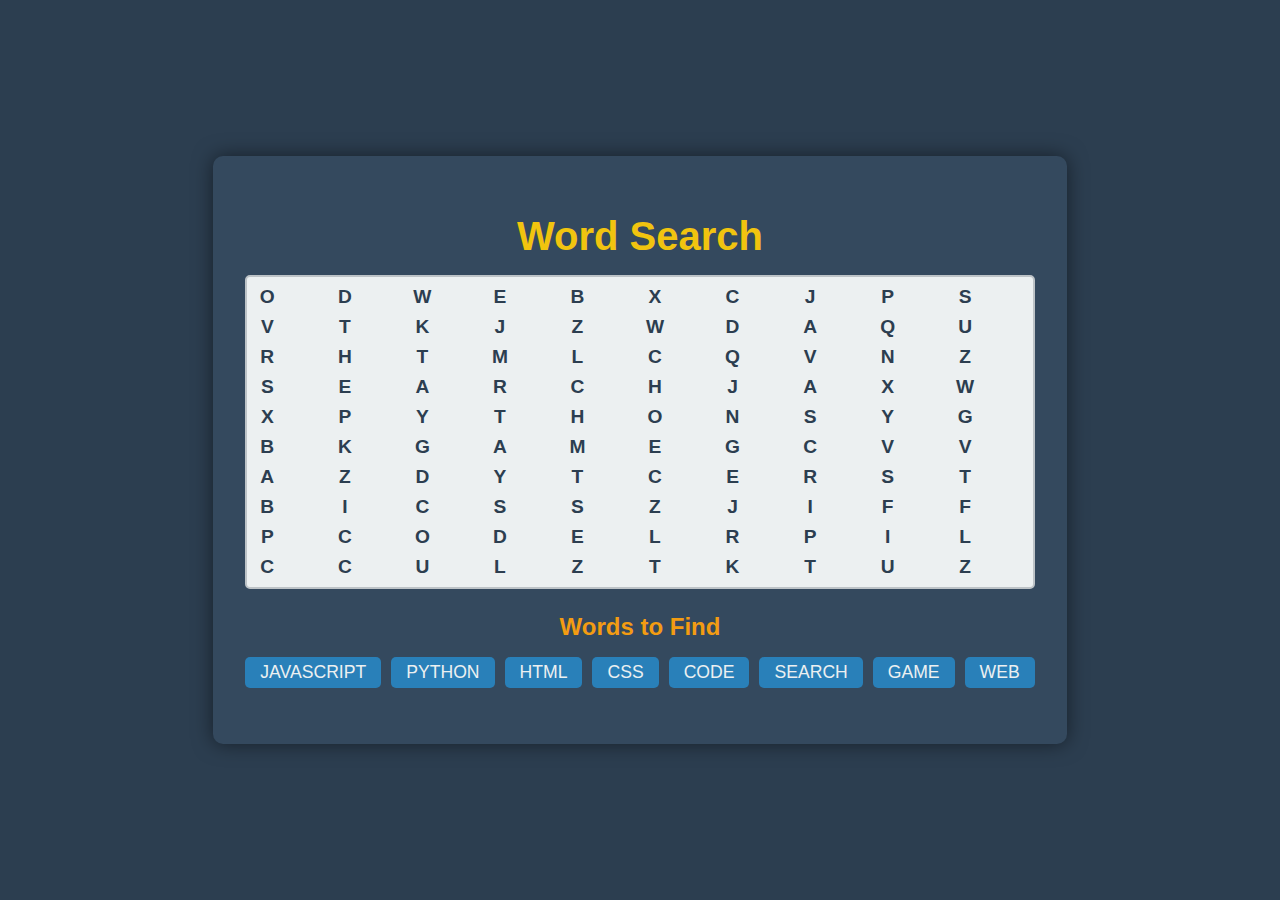
<file: index.html>
<!DOCTYPE html>
<html lang="en">
<head>
    <meta charset="UTF-8">
    <meta name="viewport" content="width=device-width, initial-scale=1.0">
    <title>Word Search Game</title>
    <link rel="stylesheet" href="style.css">
</head>
<body>
    <div class="game-container">
        <h1>Word Search</h1>
        <div id="grid-container"></div>
        <div id="word-list-container">
            <h2>Words to Find</h2>
            <ul id="word-list"></ul>
        </div>
        <div id="message"></div>
    </div>
    <script src="script.js"></script>
</body>
</html>
</file>
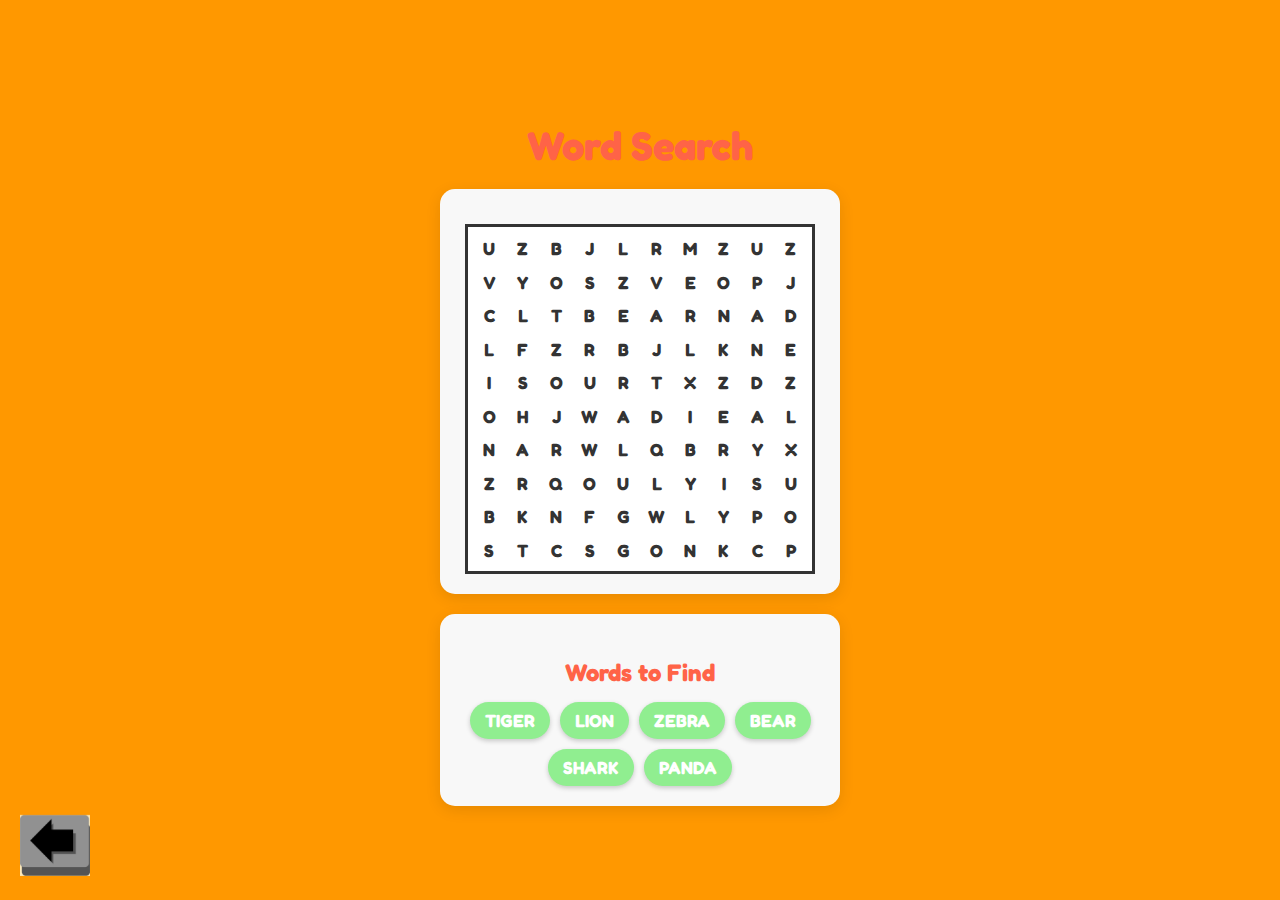
<file: animal-game.html>
<!DOCTYPE html>
<html lang="en">
<head>
    <meta charset="UTF-8">
    <meta name="viewport" content="width=device-width, initial-scale=1.0">
    <title>Word Craft - Animal Word Search</title>
    <link rel="stylesheet" href="menu-style.css">
</head>
<body class="light-mode">
    <div class="word-search-game-container">
        <h1>Word Search</h1>
        
        <div class="game-card">
            <div id="word-grid"></div>
        </div>

        <div class="words-to-find-card">
            <h3>Words to Find</h3>
            <ul id="word-list"></ul>
        </div>
    </div>
    
    <a href="category.html" class="back-button">
        <img src="image/back-arrow.png" alt="Back to Category">
    </a>

    <script>
        document.addEventListener('DOMContentLoaded', () => {
            const savedTheme = localStorage.getItem('theme');
            if (savedTheme) {
                document.body.className = savedTheme;
            } else {
                document.body.className = 'light-mode';
            }

            createGrid();
            placeWords();
            displayWordList();
        });

        const wordList = ['TIGER', 'LION', 'ZEBRA', 'BEAR', 'SHARK', 'PANDA'];
        const gridSize = 10;
        const grid = [];
        let isDrawing = false;
        let startCell = null;
        let endCell = null;
        let currentCells = [];
        
        const wordListEl = document.getElementById('word-list');
        const wordGridEl = document.getElementById('word-grid');

        function createGrid() {
            wordGridEl.innerHTML = ''; // Clear existing grid
            for (let i = 0; i < gridSize * gridSize; i++) {
                const cell = document.createElement('div');
                cell.classList.add('grid-cell');
                cell.dataset.index = i;
                cell.innerHTML = '<span>' + getRandomLetter() + '</span>'; // Wrap letter in span for centering
                wordGridEl.appendChild(cell);
            }
        }
        
        function getRandomLetter() {
            const alphabet = 'ABCDEFGHIJKLMNOPQRSTUVWXYZ';
            return alphabet[Math.floor(Math.random() * alphabet.length)];
        }

        function placeWords() {
            wordList.forEach(word => {
                let placed = false;
                while (!placed) {
                    const direction = Math.floor(Math.random() * 2); // 0 = horizontal, 1 = vertical
                    const startPos = Math.floor(Math.random() * gridSize * gridSize);
                    const startX = startPos % gridSize;
                    const startY = Math.floor(startPos / gridSize);
                    
                    let canPlace = true;
                    if (direction === 0 && startX + word.length > gridSize) { // Check horizontal fit
                        canPlace = false;
                    }
                    if (direction === 1 && startY + word.length > gridSize) { // Check vertical fit
                        canPlace = false;
                    }
                    
                    if (canPlace) {
                        let cells = [];
                        for (let i = 0; i < word.length; i++) {
                            const x = startX + (direction === 0 ? i : 0);
                            const y = startY + (direction === 1 ? i : 0);
                            const index = y * gridSize + x;
                            const cell = wordGridEl.children[index];
                            // Check if cell is empty or contains the same letter
                            if (cell.querySelector('span').textContent !== getRandomLetter() && cell.querySelector('span').textContent !== word[i]) {
                                canPlace = false;
                                break;
                            }
                            cells.push(cell);
                        }
                        
                        if (canPlace) {
                            cells.forEach((cell, i) => {
                                cell.querySelector('span').textContent = word[i];
                            });
                            placed = true;
                        }
                    }
                }
            });
        }
        
        function displayWordList() {
            wordListEl.innerHTML = ''; // Clear existing list
            wordList.forEach(word => {
                const li = document.createElement('li');
                li.textContent = word;
                wordListEl.appendChild(li);
            });
        }
        
        function checkSelection() {
            if (!startCell || !endCell) return;
            
            const startIdx = parseInt(startCell.dataset.index);
            const endIdx = parseInt(endCell.dataset.index);
            
            const startX = startIdx % gridSize;
            const startY = Math.floor(startIdx / gridSize);
            const endX = endIdx % gridSize;
            const endY = Math.floor(endIdx / gridSize);
            
            const selectedCells = getSelectedCells(startX, startY, endX, endY);
            const selectedWord = selectedCells.map(cell => cell.querySelector('span').textContent).join('');

            let found = false;
            wordList.forEach((word, i) => {
                if (word === selectedWord || word === selectedWord.split('').reverse().join('')) {
                    selectedCells.forEach(cell => cell.classList.add('found'));
                    wordListEl.children[i].classList.add('found'); // Add 'found' class to li
                    found = true;
                }
            });
            
            if (!found) {
                selectedCells.forEach(cell => cell.classList.add('wrong'));
                setTimeout(() => {
                    selectedCells.forEach(cell => cell.classList.remove('wrong'));
                }, 500);
            }
            
            if (wordList.every((w, i) => wordListEl.children[i].classList.contains('found'))) {
                setTimeout(() => alert('You found all the words!'), 500);
            }
        }
        
        function getSelectedCells(startX, startY, endX, endY) {
            const cells = [];
            let dx = endX - startX;
            let dy = endY - startY;
            const length = Math.max(Math.abs(dx), Math.abs(dy)) + 1;
            
            dx = dx !== 0 ? Math.sign(dx) : 0;
            dy = dy !== 0 ? Math.sign(dy) : 0;
            
            for (let i = 0; i < length; i++) {
                const x = startX + i * dx;
                const y = startY + i * dy;
                const index = y * gridSize + x;
                cells.push(wordGridEl.children[index]);
            }
            return cells;
        }

        wordGridEl.addEventListener('mousedown', (e) => {
            isDrawing = true;
            startCell = e.target.closest('.grid-cell'); // Ensure we get the cell div
            if (startCell) {
                currentCells = [];
                wordGridEl.classList.add('drawing');
                startCell.classList.add('highlighted');
            }
        });

        wordGridEl.addEventListener('mouseup', (e) => {
            if (isDrawing) {
                isDrawing = false;
                endCell = e.target.closest('.grid-cell');
                if (endCell) {
                    checkSelection();
                }
                currentCells.forEach(cell => cell.classList.remove('highlighted'));
                wordGridEl.classList.remove('drawing');
            }
        });
        
        wordGridEl.addEventListener('mouseleave', () => {
            if (isDrawing) {
                isDrawing = false;
                currentCells.forEach(cell => cell.classList.remove('highlighted'));
                wordGridEl.classList.remove('drawing');
            }
        });

        wordGridEl.addEventListener('mouseover', (e) => {
            if (isDrawing && e.target.closest('.grid-cell')) {
                currentCells.forEach(cell => cell.classList.remove('highlighted'));
                endCell = e.target.closest('.grid-cell');
                if (startCell && endCell) {
                    currentCells = getSelectedCells(
                        parseInt(startCell.dataset.index) % gridSize,
                        Math.floor(parseInt(startCell.dataset.index) / gridSize),
                        parseInt(endCell.dataset.index) % gridSize,
                        Math.floor(parseInt(endCell.dataset.index) / gridSize)
                    );
                    currentCells.forEach(cell => cell.classList.add('highlighted'));
                }
            }
        });
    </script>
</body>
</html>
</file>
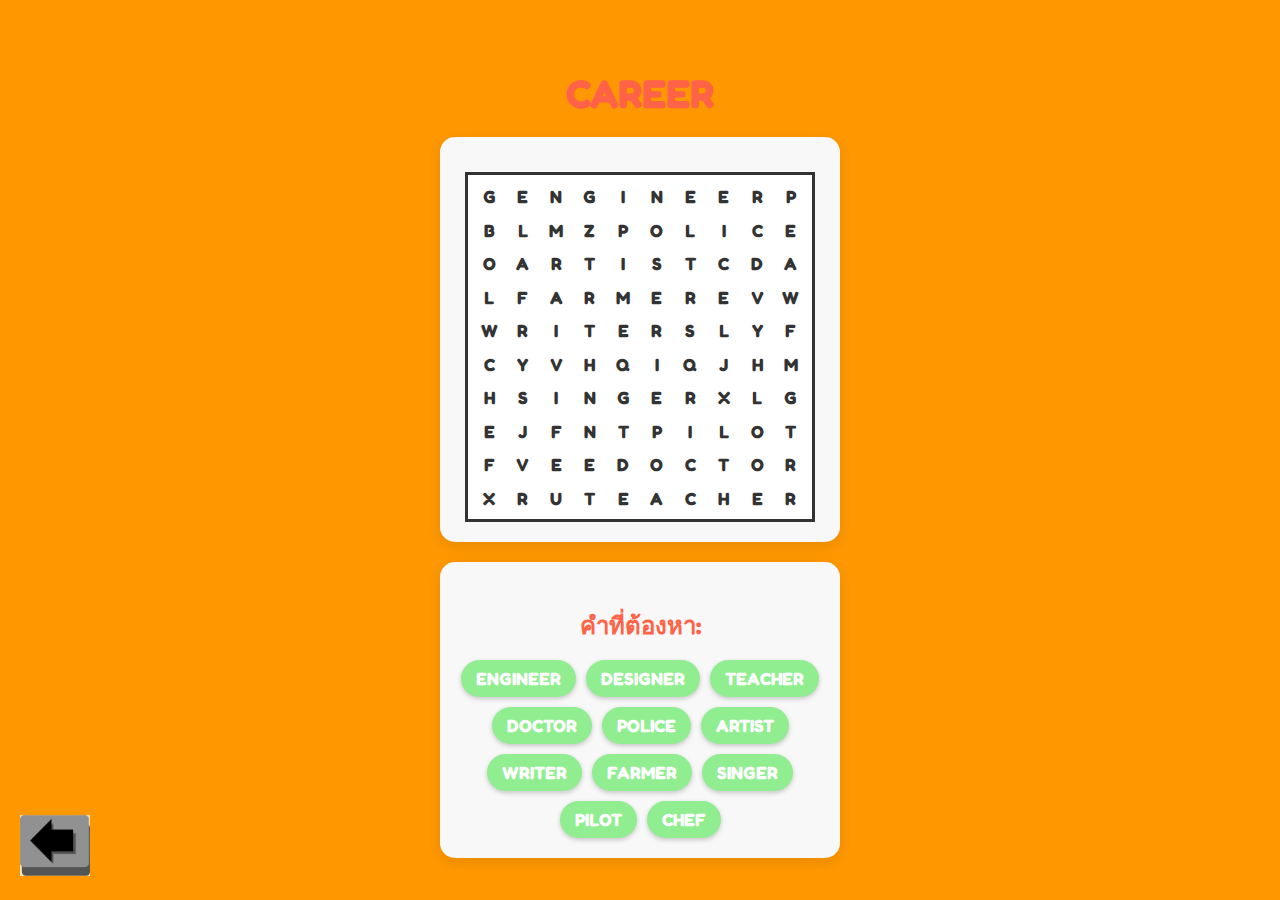
<file: career-game.html>
<!DOCTYPE html>
<html lang="en">
<head>
    <meta charset="UTF-8">
    <meta name="viewport" content="width=device-width, initial-scale=1.0">
    <title>Word Craft - Career</title>
    <link rel="stylesheet" href="menu-style.css">
</head>
<body class="light-mode">
    <div class="word-search-game-container">
        <h1>CAREER</h1>
        
        <div class="game-card">
            <div id="word-grid"></div>
        </div>

        <div class="words-to-find-card">
            <h3>คำที่ต้องหา:</h3>
            <ul id="word-list"></ul>
        </div>
        
    </div>
    
    <a href="category.html" class="back-button">
        <img src="image/back-arrow.png" alt="Back to Main Menu">
    </a>

    <script src="career-game.js"></script>
    <script>
        document.addEventListener('DOMContentLoaded', () => {
            const savedTheme = localStorage.getItem('theme');
            if (savedTheme) {
                document.body.className = savedTheme;
            } else {
                document.body.className = 'light-mode';
            }
        });
    </script>
</body>
</html>
</file>
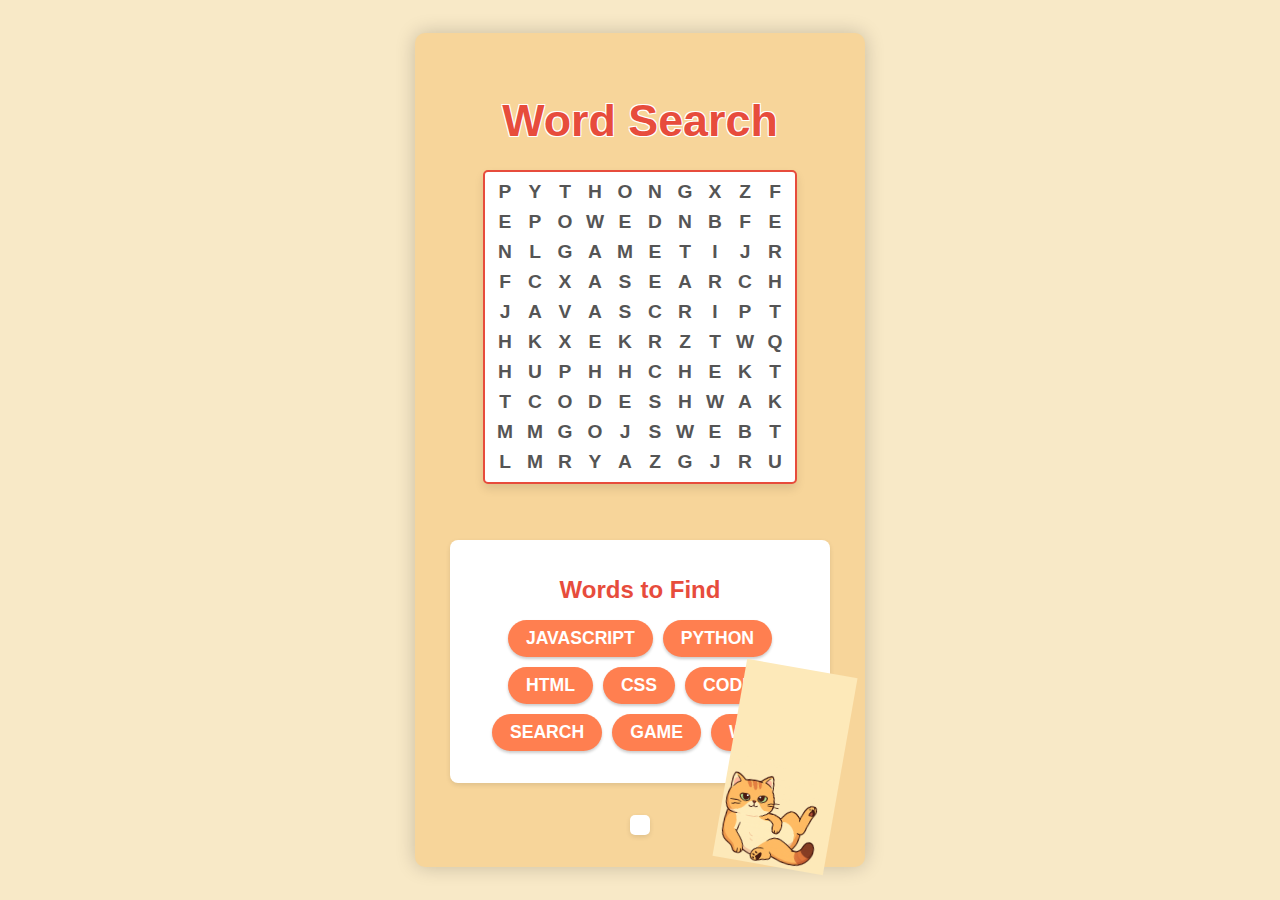
<file: game.html>
<!DOCTYPE html>
<html lang="en">
<head>
    <meta charset="UTF-8">
    <meta name="viewport" content="width=device-width, initial-scale=1.0">
    <title>Word Search Game</title>
    <link rel="stylesheet" href="game-style.css">
</head>
<body>
    <div class="game-container">
        <h1>Word Search</h1>
        <div id="grid-container"></div>
        <div id="word-list-container">
            <h2>Words to Find</h2>
            <ul id="word-list"></ul>
        </div>
        <div id="message"></div>
        <div class="game-cat-image"></div>
    </div>
    <script src="game-script.js"></script>
</body>
</html>
</file>
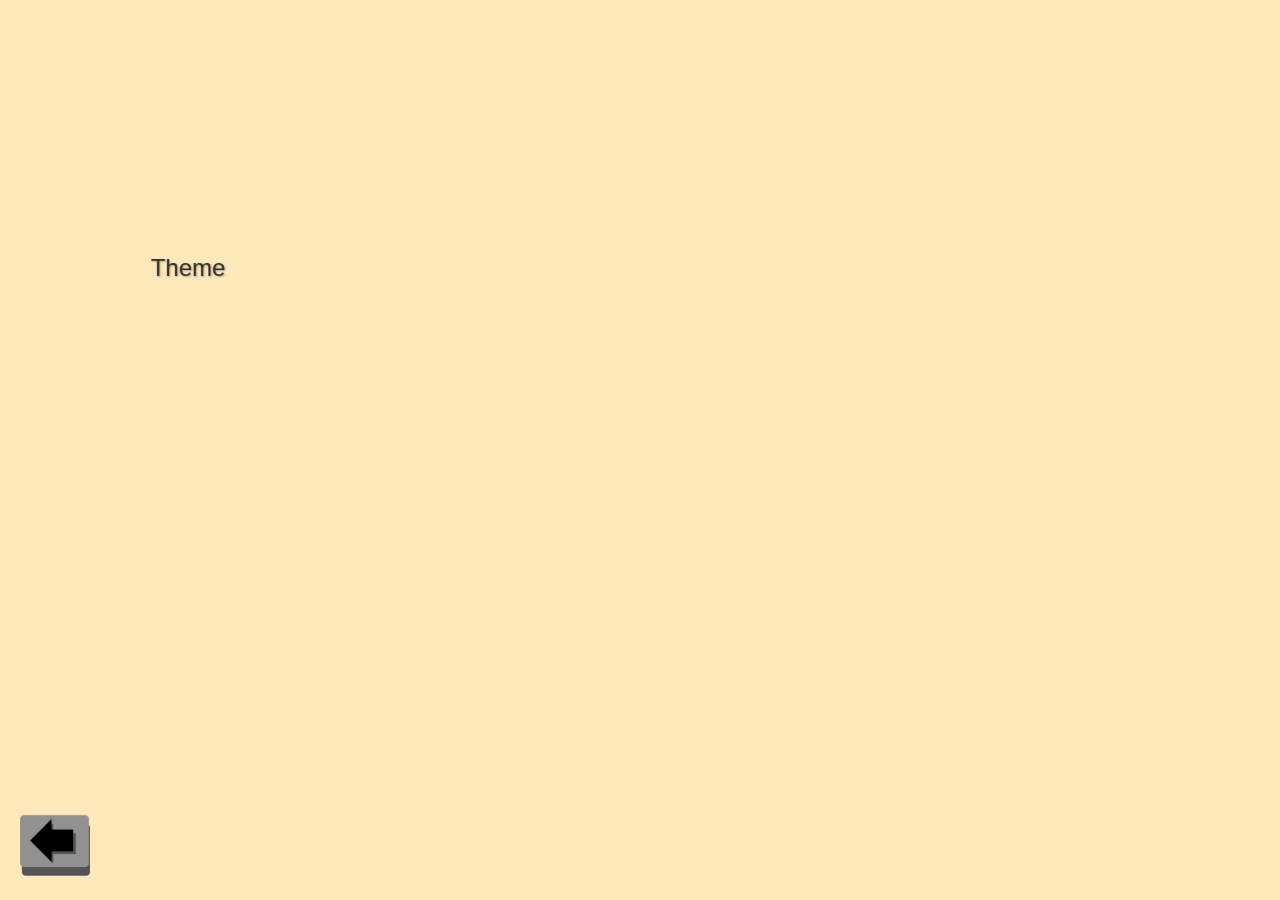
<file: setting.html>
<!DOCTYPE html>
<html lang="en">
<head>
    <meta charset="UTF-8">
    <meta name="viewport" content="width=device-width, initial-scale=1.0">
    <title>Word Craft - Settings</title>
    <link rel="stylesheet" href="menu-style.css">
</head>
<body>
    <div class="settings-container">
        <button class="theme-label-button">Theme</button>

        <button class="theme-mode-button light" data-theme="light-mode"></button>
        
        <button class="theme-mode-button dark" data-theme="dark-mode"></button>
    </div>
    
    <a href="index.html" class="back-button">
        <img src="image/back-arrow.png" alt="Back to Main Menu">
    </a>

    <script>
        document.addEventListener('DOMContentLoaded', () => {
            const savedTheme = localStorage.getItem('theme');
            if (savedTheme) {
                document.body.className = savedTheme;
            } else {
                document.body.className = 'light-mode';
            }

            const themeButtons = document.querySelectorAll('.theme-mode-button');
            themeButtons.forEach(button => {
                button.addEventListener('click', () => {
                    const theme = button.dataset.theme;
                    document.body.className = theme;
                    localStorage.setItem('theme', theme);
                });
            });
        });
    </script>
</body>
</html>
</file>
<file: style.css>
body {
    font-family: Arial, sans-serif;
    display: flex;
    justify-content: center;
    align-items: center;
    min-height: 100vh;
    background-color: #2c3e50;
    color: #ecf0f1;
    margin: 0;
}

.game-container {
    text-align: center;
    background: #34495e;
    padding: 2rem;
    border-radius: 10px;
    box-shadow: 0 0 20px rgba(0, 0, 0, 0.5);
}

h1 {
    font-size: 2.5rem;
    color: #f1c40f;
    margin-bottom: 1rem;
}

#grid-container {
    display: grid;
    border: 2px solid #bdc3c7;
    background-color: #ecf0f1;
    border-radius: 5px;
    padding: 5px;
}

.grid-cell {
    width: 30px;
    height: 30px;
    display: flex;
    justify-content: center;
    align-items: center;
    font-size: 1.2rem;
    font-weight: bold;
    color: #2c3e50;
    cursor: pointer;
    user-select: none;
    transition: background-color 0.2s ease;
}

.grid-cell.selected {
    background-color: #3498db;
    color: white;
}

.grid-cell.found {
    background-color: #27ae60;
    color: white;
}

#word-list-container {
    margin-top: 1.5rem;
}

h2 {
    color: #f39c12;
    margin-bottom: 0.5rem;
}

#word-list {
    list-style: none;
    padding: 0;
    display: flex;
    flex-wrap: wrap;
    justify-content: center;
    gap: 10px;
}

#word-list li {
    background: #2980b9;
    padding: 5px 15px;
    border-radius: 5px;
    font-size: 1.1rem;
    transition: background-color 0.2s ease;
}

#word-list li.found {
    background: #27ae60;
    text-decoration: line-through;
    color: #bdc3c7;
}

#message {
    margin-top: 1.5rem;
    font-size: 1.2rem;
    font-weight: bold;
    color: #e74c3c;
}
</file>
<file: menu-style.css>
@import url('https://fonts.googleapis.com/css2?family=Fredoka:wght@300..700&display=swap');

/* Style for all images */
img {
    max-width: 100%;
    height: auto;
}

/* Base font for all elements */
body {
    font-family: 'Fredoka', sans-serif;
    margin: 0;
    overflow-x: hidden;
}

/* Style for all buttons */
.menu-button, .category-button {
    display: block;
    width: 250px;
    padding: 15px 30px;
    margin-bottom: 20px;
    text-align: center;
    font-size: 1.5rem;
    text-decoration: none;
    color: #fff;
    background-color: #777;
    border-radius: 10px;
    box-shadow: 0 7px #555, 0 3px 5px rgba(0,0,0,0.3);
    transition: transform 0.2s, box-shadow 0.2s;
}

/* Specific button styles */
.menu-button:hover, .category-button:hover {
    transform: translateY(-2px);
    box-shadow: 0 9px #555, 0 3px 5px rgba(0,0,0,0.3);
}
.menu-button:active, .category-button:active {
    transform: translateY(3px);
    box-shadow: 0 2px #555, 0 1px 3px rgba(0,0,0,0.3);
}

/* Back button container */
.back-button {
    position: fixed;
    bottom: 20px;
    left: 20px;
    width: auto;
    padding: 0;
    box-shadow: none;
    transition: transform 0.2s;
    z-index: 100;
}

/* Style for the back arrow image inside the button */
.back-button img {
    width: 70px;
    height: auto;
}

/* Main menu page container - now the background */
.main-menu-container {
    display: flex;
    flex-direction: column;
    align-items: center;
    justify-content: center;
    min-height: 100vh;
    width: 100vw;
    background-image: url('image/wc.png');
    background-size: cover;
    background-repeat: no-repeat;
    background-position: center center;
    position: relative;
}

.main-logo-container {
    display: none;
}

.button-section {
    display: flex;
    flex-direction: column;
    align-items: center;
    justify-content: center;
    flex-grow: 1;
}

/* Category page */
.category-container {
    display: flex;
    flex-direction: column;
    align-items: center;
    justify-content: center;
    min-height: 100vh;
    width: 100vw;
    background-image: url('image/category.png');
    background-size: cover;
    background-repeat: no-repeat;
    background-position: center center;
}

/* Settings page container - แก้ไขตรงนี้ */
.settings-container {
    position: relative; /* สำคัญ: เพื่อให้กำหนดตำแหน่ง absolute ของปุ่มได้ */
    width: 100vw;
    min-height: 100vh;
    background-image: url('image/setting.png'); /* รูปภาพที่คุณให้มา */
    background-size: cover;
    background-repeat: no-repeat;
    background-position: center center;
    display: flex; /* เพื่อจัดวางปุ่ม Theme และ SETTING ได้ */
    flex-direction: column;
    align-items: flex-start; /* เริ่มต้นจัดเรียงจากซ้าย */
    justify-content: flex-start; /* เริ่มต้นจัดเรียงจากด้านบน */
    padding: 20px; /* เพิ่ม padding เพื่อไม่ให้ชิดขอบมากเกินไป */
    box-sizing: border-box; /* ให้ padding ไม่เพิ่มขนาดรวม */
}

/* ซ่อน h1 และ h3 เดิมถ้ามีใน setting.html เพราะอยู่ในรูปแล้ว */
.settings-container h1, .settings-container h3 {
    display: none;
}

.setting-image-container {
    display: none;
}

/* สไตล์สำหรับปุ่ม Theme */
.theme-label-button {
    position: absolute;
    top: 27%; /* ปรับตำแหน่งตามรูปภาพของคุณ */
    left: 10%; /* ปรับตำแหน่งตามรูปภาพของคุณ */
    width: 120px; /* ปรับขนาดตามรูปภาพของคุณ */
    height: 50px; /* ปรับขนาดตามรูปภาพของคุณ */
    background-color: transparent; /* ทำให้พื้นหลังโปร่งใส */
    border: none;
    cursor: default; /* เปลี่ยน cursor ให้ไม่เหมือนปุ่มเพื่อบอกว่าไม่สามารถกดได้ */
    font-size: 1.5rem;
    color: #333; /* สีของข้อความ Theme */
    text-shadow: 1px 1px 2px rgba(0,0,0,0.3);
    display: flex;
    align-items: center;
    justify-content: center;
    pointer-events: none; /* ทำให้ไม่สามารถคลิกที่ปุ่มนี้ได้โดยตรง */
}

/* สไตล์สำหรับปุ่มวงกลม Light/Dark */
.theme-mode-button {
    position: absolute;
    width: 45px; /* ขนาดของวงกลมในรูป */
    height: 45px; /* ขนาดของวงกลมในรูป */
    border-radius: 50%; /* ทำให้เป็นวงกลม */
    border: 2px solid #555; /* ขอบของปุ่ม */
    cursor: pointer;
    transition: transform 0.1s, box-shadow 0.1s;
    opacity: 0.0; /* ทำให้ปุ่มโปร่งใส เพื่อให้เห็นวงกลมในรูป */
}

.theme-mode-button:hover {
    transform: scale(1.1); /* ขยายเล็กน้อยเมื่อเมาส์ชี้ */
    box-shadow: 0 0 10px rgba(255, 255, 255, 0.7); /* เงารอบปุ่ม */
}

.theme-mode-button:active {
    transform: scale(0.95); /* ย่อเล็กน้อยเมื่อกด */
}

/* ตำแหน่งของปุ่ม Light */
.theme-mode-button.light {
    top: 27%; /* ปรับตำแหน่งตามรูปภาพของคุณ */
    left: 35%; /* ปรับตำแหน่งตามรูปภาพของคุณ */
}

/* ตำแหน่งของปุ่ม Dark */
.theme-mode-button.dark {
    top: 27%; /* ปรับตำแหน่งตามรูปภาพของคุณ */
    left: 45%; /* ปรับตำแหน่งตามรูปภาพของคุณ */
}


/* Styles for Word Search Game container */
.word-search-game-container {
    display: flex;
    flex-direction: column;
    align-items: center;
    justify-content: center;
    min-height: 100vh;
    padding: 20px;
    box-sizing: border-box;
}

.word-search-game-container h1 {
    font-size: 2.5rem;
    color: #FF6347;
    margin-bottom: 20px;
}

.game-card {
    background-color: #f8f8f8;
    border-radius: 15px;
    box-shadow: 0 4px 15px rgba(0, 0, 0, 0.1);
    padding: 20px;
    margin-bottom: 20px;
    width: 90%;
    max-width: 400px;
    box-sizing: border-box;
    display: flex;
    flex-direction: column;
    align-items: center;
}

#word-grid {
    display: grid;
    grid-template-columns: repeat(10, 1fr);
    border: 3px solid #ff9800;
    background-color: #fff;
    padding: 5px;
    gap: 1px;
    margin-top: 15px;
    user-select: none;
    width: 100%;
    aspect-ratio: 1 / 1;
    max-width: 350px;
    box-sizing: border-box;
}

.grid-cell {
    width: 100%;
    height: auto;
    padding-bottom: 100%;
    display: flex;
    align-items: center;
    justify-content: center;
    font-size: 1.1rem;
    font-weight: bold;
    color: #333;
    cursor: pointer;
    transition: background-color 0.2s, color 0.2s;
    position: relative;
}

.grid-cell span {
    position: absolute;
    top: 50%;
    left: 50%;
    transform: translate(-50%, -50%);
}

.grid-cell.highlighted {
    background-color: #a7a7a7;
    color: #fff;
}

.grid-cell.found {
    background-color: #90ee90;
    color: #fff;
    font-weight: bold;
}

.grid-cell.wrong {
    background-color: #ff6347;
    color: #fff;
}

/* Words to Find section */
.words-to-find-card {
    background-color: #f8f8f8;
    border-radius: 15px;
    box-shadow: 0 4px 15px rgba(0, 0, 0, 0.1);
    padding: 20px;
    width: 90%;
    max-width: 400px;
    box-sizing: border-box;
    text-align: center;
}

.words-to-find-card h3 {
    font-size: 1.5rem;
    color: #FF6347;
    margin-bottom: 15px;
}

#word-list {
    margin: 0;
    padding: 0;
    list-style: none;
    display: flex;
    flex-wrap: wrap;
    justify-content: center;
    gap: 10px;
}

#word-list li {
    font-weight: bold;
    font-size: 1.1rem;
    padding: 8px 15px;
    background-color: #90ee90;
    color: #fff;
    border-radius: 20px;
    box-shadow: 0 2px 5px rgba(0,0,0,0.2);
    transition: background-color 0.2s;
}

#word-list li.found {
    background-color: #5cb85c;
    text-decoration: line-through;
}

/* Category page-specific images */
.category-title {
    width: 250px;
    height: auto;
    margin-bottom: 30px;
}

.category-option {
    width: 250px;
    height: auto;
    margin-bottom: 20px;
}

/* Responsive adjustments for smaller screens */
@media (max-width: 600px) {
    .menu-button, .category-button {
        width: 80%;
        font-size: 1.2rem;
        padding: 12px 24px;
    }
    .word-search-game-container {
        padding: 10px;
    }
    .word-search-game-container h1 {
        font-size: 2rem;
    }
    .game-card, .words-to-find-card {
        width: 95%;
        padding: 15px;
    }
    #word-grid {
        max-width: 300px;
    }
    .grid-cell {
        font-size: 0.9rem;
    }
    .words-to-find-card h3 {
        font-size: 1.3rem;
    }
    #word-list li {
        font-size: 0.9rem;
        padding: 6px 12px;
    }
}

/* --- Theme Styles --- */
/* Light Mode (Default, matching wc.png) */
.light-mode {
    background-color: #FF9800;
    color: #333;
}
.light-mode h1, .light-mode h3 {
    color: #333;
}
.light-mode #word-list li {
    color: #333;
}
.light-mode #word-grid {
    background-color: #fff;
    border-color: #333;
}
.light-mode .grid-cell {
    color: #333;
}
.light-mode .grid-cell.highlighted {
    background-color: #a7a7a7;
}
.light-mode .words-to-find-card h3 {
    color: #FF6347;
}
.light-mode .word-search-game-container h1 {
    color: #FF6347;
}
.light-mode #word-list li {
    background-color: #90ee90;
    color: #fff;
}
.light-mode #word-list li.found {
    background-color: #5cb85c;
}


/* Dark Mode */
.dark-mode {
    background-color: #333;
    color: #f0f0f0;
    /* ใน Dark Mode เรายังใช้ setting.png เป็นพื้นหลัง แต่ธีมจะเปลี่ยนแค่สีตัวอักษรและปุ่มในเกม */
    background-image: url('image/setting.png');
    background-size: cover;
    background-repeat: no-repeat;
    background-position: center center;
}
.dark-mode .menu-button, .dark-mode .category-button {
    background-color: #555;
    box-shadow: 0 7px #333;
}
.dark-mode .menu-button:hover, .dark-mode .category-button:hover {
    box-shadow: 0 9px #333;
}
.dark-mode .menu-button:active, .dark-mode .category-button:active {
    box-shadow: 0 2px #333;
}
.dark-mode h1, .dark-mode h3 {
    color: #f0f0f0;
}
.dark-mode #word-list li {
    color: #f0f0f0;
}
.dark-mode #word-grid {
    background-color: #444;
    border-color: #f0f0f0;
}
.dark-mode .grid-cell {
    color: #f0f0f0;
}
.dark-mode .grid-cell.highlighted {
    background-color: #666;
}
.dark-mode .grid-cell.found {
    background-color: #3cb371;
}
.dark-mode .grid-cell.wrong {
    background-color: #cc4444;
}
.dark-mode .game-card, .dark-mode .words-to-find-card {
    background-color: #4a4a4a;
    box-shadow: 0 4px 15px rgba(0, 0, 0, 0.3);
}
.dark-mode .words-to-find-card h3 {
    color: #f0f0f0;
}
.dark-mode .word-search-game-container h1 {
    color: #f0f0f0;
}
.dark-mode #word-list li {
    background-color: #3cb371;
    color: #f0f0f0;
}
.dark-mode #word-list li.found {
    background-color: #2e8b57;
}
</file>
<file: game-style.css>
body {
    font-family: Arial, sans-serif;
    display: flex;
    justify-content: center;
    align-items: center;
    min-height: 100vh;
    background-color: #F8E9C7;
    color: #333;
    margin: 0;
    overflow: hidden;
}

.game-container {
    text-align: center;
    background: #F7D59A;
    padding: 2rem;
    border-radius: 10px;
    box-shadow: 0 0 20px rgba(0, 0, 0, 0.2);
    width: 100%;
    max-width: 450px;
    box-sizing: border-box;
    position: relative;
    min-height: 70vh;
    display: flex;
    flex-direction: column;
    align-items: center;
    justify-content: flex-start;
}

h1 {
    font-size: 2.8rem;
    color: #E74C3C;
    margin-bottom: 1.5rem;
    text-shadow:
        -1px -1px 0 #FFF,
         1px -1px 0 #FFF,
        -1px  1px 0 #FFF,
         1px  1px 0 #FFF;
}

#grid-container {
    display: grid;
    border: 2px solid #E74C3C;
    background-color: #FFF;
    border-radius: 5px;
    padding: 5px;
    box-shadow: 0 5px 10px rgba(0,0,0,0.1);
    margin-bottom: 1.5rem;
}

.grid-cell {
    width: 30px;
    height: 30px;
    display: flex;
    justify-content: center;
    align-items: center;
    font-size: 1.2rem;
    font-weight: bold;
    color: #555;
    cursor: pointer;
    user-select: none;
    transition: background-color 0.2s ease, color 0.2s ease;
}

.grid-cell.selected {
    background-color: #FF7F50;
    color: white;
    border-radius: 3px;
}

.grid-cell.found {
    background-color: #27AE60;
    color: white;
    border-radius: 3px;
}

#word-list-container {
    margin-top: 2rem;
    background-color: #FFF;
    padding: 1rem;
    border-radius: 8px;
    box-shadow: 0 2px 5px rgba(0,0,0,0.1);
    width: 90%;
}

h2 {
    color: #E74C3C;
    margin-bottom: 1rem;
    font-size: 1.5rem;
}

#word-list {
    list-style: none;
    padding: 0;
    display: flex;
    flex-wrap: wrap;
    justify-content: center;
    gap: 10px;
}

#word-list li {
    background: #FF7F50;
    color: white;
    padding: 8px 18px;
    border-radius: 20px;
    font-size: 1.1rem;
    font-weight: bold;
    transition: background-color 0.2s ease;
    box-shadow: 0 2px 3px rgba(0,0,0,0.2);
}

#word-list li.found {
    background: #27AE60;
    text-decoration: line-through;
    color: #F8E9C7;
}

#message {
    margin-top: 2rem;
    font-size: 1.4rem;
    font-weight: bold;
    color: #E74C3C;
    background-color: #FFF;
    padding: 10px;
    border-radius: 5px;
    box-shadow: 0 2px 5px rgba(0,0,0,0.1);
}

.game-cat-image {
    position: absolute;
    bottom: 0;
    right: -20px;
    width: 200px;
    height: 200px;
    background-image: url('image/cat1.png');
    background-size: contain;
    background-repeat: no-repeat;
    background-position: center bottom;
    z-index: 0;
    transform: rotate(10deg);
}

@media (max-width: 400px) {
    .game-cat-image {
        width: 150px;
        height: 150px;
        right: -30px;
        bottom: -10px;
    }
}

/* ---- Dark Mode Styles ---- */
body.dark-mode {
    background-color: #1a1a1a;
    color: #e0e0e0;
}

body.dark-mode .game-container {
    background: #2e2e2e;
    box-shadow: 0 0 20px rgba(0, 0, 0, 0.7);
}

body.dark-mode h1,
body.dark-mode h2 {
    color: #FFC107;
    text-shadow: none;
}

body.dark-mode #grid-container {
    border: 2px solid #FFC107;
    background-color: #383838;
}

body.dark-mode .grid-cell {
    color: #e0e0e0;
}

body.dark-mode .grid-cell.selected {
    background-color: #007bff;
}

body.dark-mode .grid-cell.found {
    background-color: #28a745;
}

body.dark-mode #word-list-container {
    background-color: #383838;
    box-shadow: 0 2px 5px rgba(0, 0, 0, 0.5);
}

body.dark-mode #word-list li {
    background: #007bff;
    color: white;
    box-shadow: 0 2px 3px rgba(0, 0, 0, 0.5);
}

body.dark-mode #word-list li.found {
    background: #28a745;
    color: #e0e0e0;
}

body.dark-mode #message {
    color: #FFC107;
    background-color: #383838;
    box-shadow: 0 2px 5px rgba(0, 0, 0, 0.5);
}
</file>
